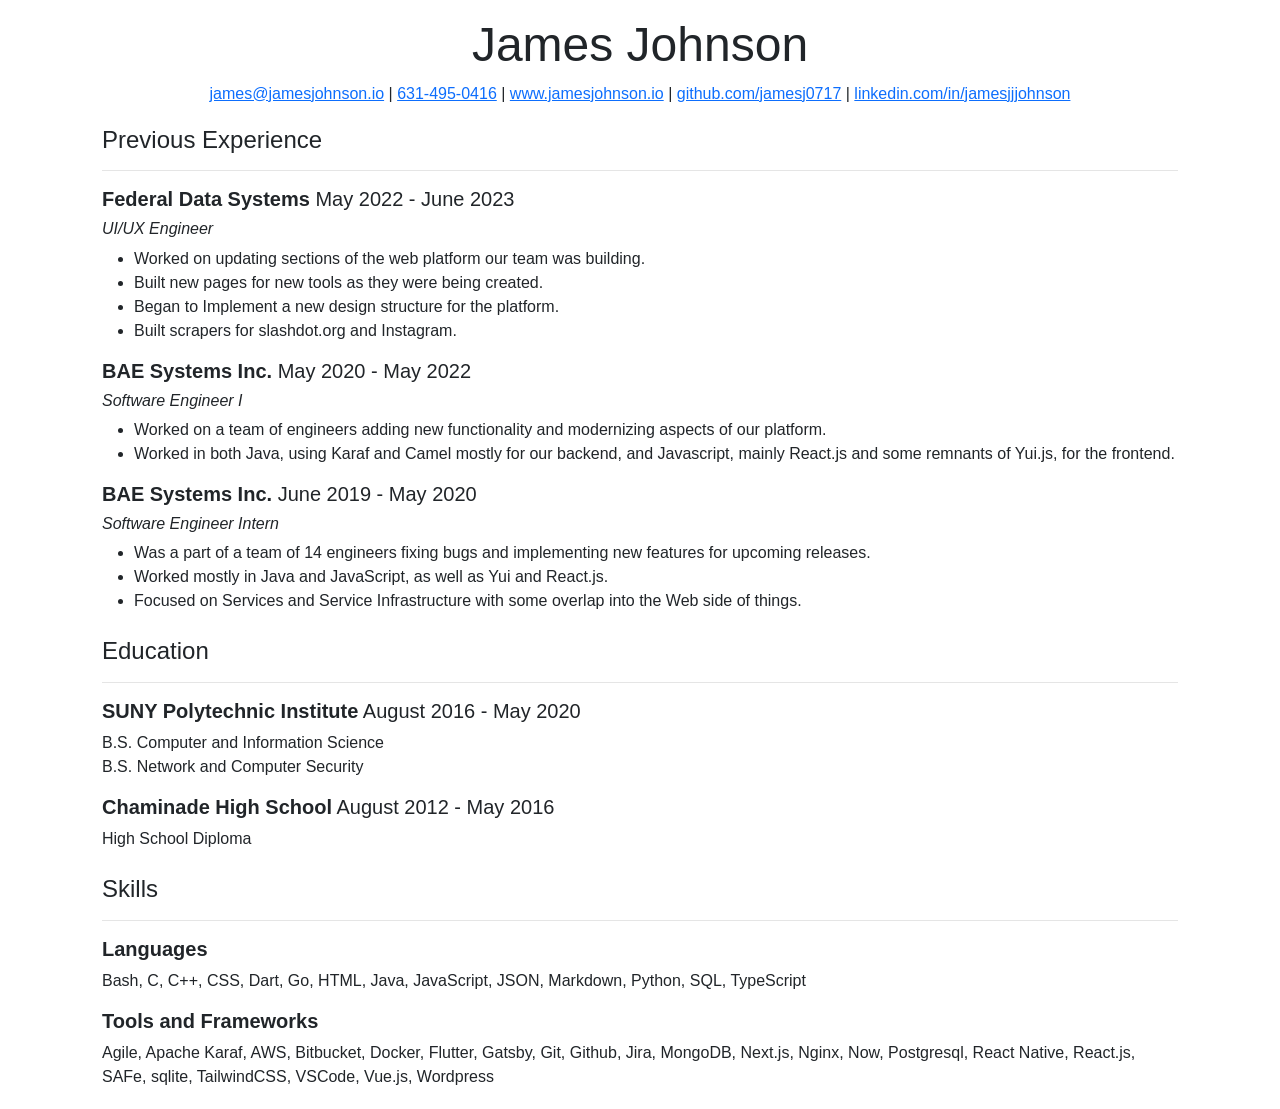
<file: index.html>
<!DOCTYPE html>
<html lang="en">
  <head>
    <meta charset="UTF-8" />
    <meta name="viewport" content="width=device-width, initial-scale=1.0" />
    <meta name="author" content="James Johnson" />
    <meta http-equiv="X-UA-Compatible" content="ie=edge" />
    <link
      href="https://cdn.jsdelivr.net/npm/bootstrap@5.0.0-beta2/dist/css/bootstrap.min.css"
      rel="stylesheet"
      integrity="sha384-BmbxuPwQa2lc/FVzBcNJ7UAyJxM6wuqIj61tLrc4wSX0szH/Ev+nYRRuWlolflfl"
      crossorigin="anonymous"
    />
    <link rel="stylesheet" href="style.css" />
    <title>JJ_Resume</title>
  </head>
  <body>
    <div class="container" style="width: 1100px">
      <div id="header">
        <div class="row text-center">
          <h1 class="display-5">James Johnson</h1>
          <div class="">
            <a href="mailto:james@jamesjohnson.io" target="_blank">james@jamesjohnson.io</a>
            | <a href="tel:631-495-0416" target="_blank">631-495-0416</a> |
            <a href="https://www.jamesjohnson.io" target="_blank">www.jamesjohnson.io</a>
            |
            <a href="https://www.github.com/jamesj0717" target="_blank">github.com/jamesj0717</a>
            |
            <a href="https://www.linkedin.com/in/jamesjjjohnson/" target="_blank">linkedin.com/in/jamesjjjohnson</a>
          </div>
        </div>
      </div>

      <div id="experience" class="py-1">
        <h4>Previous Experience</h4>
        <hr />
        <div>
          <h5><b>Federal Data Systems</b> May 2022 - June 2023</h5>
          <h6 class="fst-italic">UI/UX Engineer</h6>
          <ul>
            <li>Worked on updating sections of the web platform our team was building.</li>
            <li>Built new pages for new tools as they were being created.</li>
            <li>Began to Implement a new design structure for the platform.</li>
            <li>Built scrapers for slashdot.org and Instagram.</li>
          </ul>
        </div>
        <div>
          <h5><b>BAE Systems Inc.</b> May 2020 - May 2022</h5>
          <h6 class="fst-italic">Software Engineer I</h6>
          <ul>
            <li>Worked on a team of engineers adding new functionality and modernizing aspects of our platform.</li>
            <li>
              Worked in both Java, using Karaf and Camel mostly for our backend, and Javascript, mainly React.js and
              some remnants of Yui.js, for the frontend.
            </li>
          </ul>
        </div>
        <div>
          <h5><b>BAE Systems Inc.</b> June 2019 - May 2020</h5>
          <h6 class="fst-italic">Software Engineer Intern</h6>
          <ul>
            <li>
              Was a part of a team of 14 engineers fixing bugs and implementing new features for upcoming releases.
            </li>
            <li>Worked mostly in Java and JavaScript, as well as Yui and React.js.</li>
            <li>Focused on Services and Service Infrastructure with some overlap into the Web side of things.</li>
          </ul>
        </div>
      </div>

      <div id="education" class="py-1">
        <h4>Education</h4>
        <hr />
        <div>
          <h5><b>SUNY Polytechnic Institute</b> August 2016 - May 2020</h5>
          <ul class="list-unstyled">
            <li>B.S. Computer and Information Science</li>
            <li>B.S. Network and Computer Security</li>
          </ul>
        </div>
        <div>
          <h5><b>Chaminade High School</b> August 2012 - May 2016</h5>
          <ul class="list-unstyled">
            <li>High School Diploma</li>
          </ul>
        </div>
      </div>

      <div id="skills" class="py-1">
        <h4>Skills</h4>
        <hr />
        <div id="languages">
          <h5 class="fw-bold">Languages</h5>
          <ul class="list-unstyled">
            Bash, C, C++, CSS, Dart, Go, HTML, Java, JavaScript, JSON, Markdown, Python, SQL, TypeScript
          </ul>
        </div>
        <div id="tools">
          <h5 class="fw-bold">Tools and Frameworks</h5>
          <ul class="list-unstyled">
            Agile, Apache Karaf, AWS, Bitbucket, Docker, Flutter, Gatsby, Git, Github, Jira, MongoDB, Next.js, Nginx,
            Now, Postgresql, React Native, React.js, SAFe, sqlite, TailwindCSS, VSCode, Vue.js, Wordpress
          </ul>
        </div>
      </div>

      <div id="projects" class="d-none">
        <h4>Projects</h4>
        <hr />
        <ul class="list-unstyled">
          <div class="row">
            <h5 class="col-auto fw-bold">OPCS</h5>
            <span class="col-auto">|</span>
            <span class="col fst-italic">Docker, Vue.js, NodeJS</span>
          </div>
          <div class="mx-4">
            <p>
              <a href="https://www.github.com/JamesJ0717/OPCS">www.github.com/JamesJ0717/OPCS</a>
            </p>
            <p>
              OPCS is an MVP for a website that would host coding competitions. The premise is a host would create a
              competition with a problem and a solution set and competitors would upload their code to be tested and
              scored accordingly.
            </p>
          </div>
          <div class="row">
            <h5 class="col-auto fw-bold">Stockerino</h5>
            <span class="col-auto">|</span>
            <span class="col fst-italic">Flutter, Dart</span>
          </div>
          <div class="mx-4">
            <p>
              <a href="https://www.github.com/JamesJ0717/CS490-Stockerino"
                >www.github.com/JamesJ0717/CS490-Stockerino</a
              >
            </p>
            <p>
              Stockerino is an app I created for my final project in a class that was all about learning Flutter and
              Dart for mobile app development. The app is a stock and cryptocurrency price ticker. I leveraged a public
              stock api and the coingecko api for stocks and crypto, respectively.
            </p>
          </div>
          <div class="row">
            <h5 class="col-auto fw-bold">Gift Snap</h5>
            <span class="col-auto">|</span>
            <span class="col fst-italic">React Native, Firebase, Expo</span>
          </div>
          <div class="mx-4">
            <p>
              <a href="https://www.github.com/JamesJ0717/CS498-Capstone-GiftSnap"
                >www.github.com/JamesJ0717/CS498-Capstone-GiftSnap</a
              >
            </p>
            <p>
              Gift Snap turned into my capstone project. The main point of the app is to track what you gave someone for
              some event.
            </p>
          </div>
        </ul>
      </div>
    </div>
  </body>
</html>
</file>
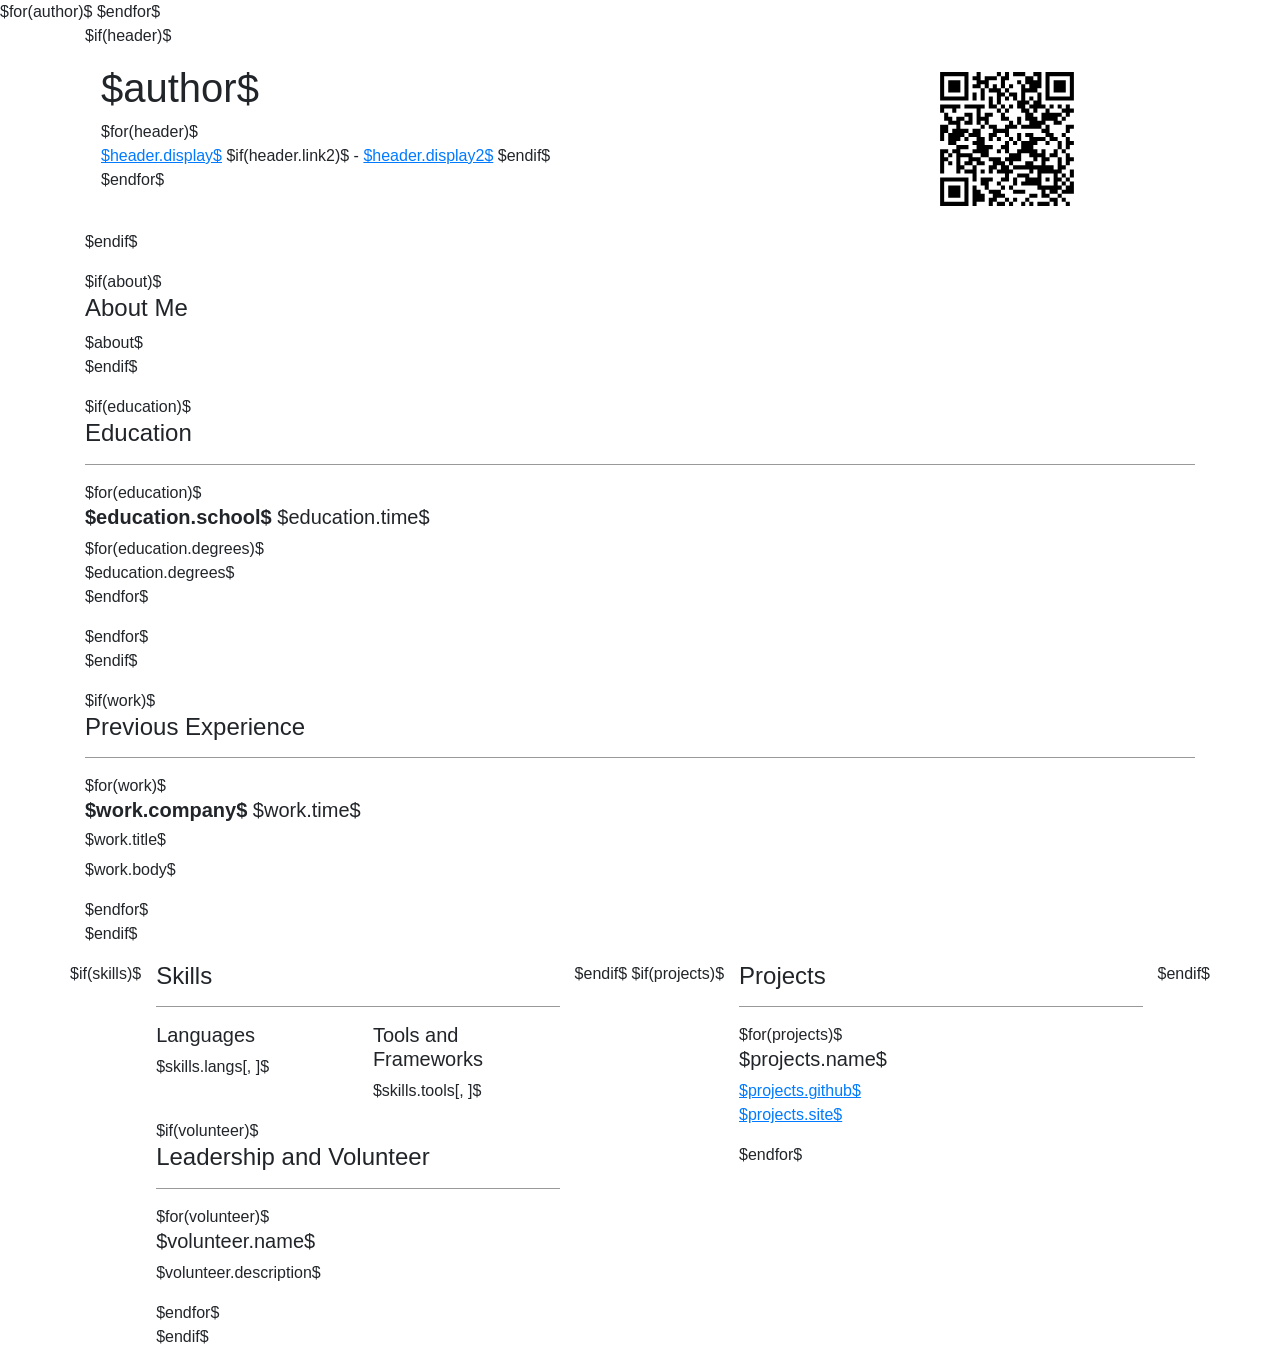
<file: template.html>
<!DOCTYPE html>
<html lang="en">
  <head>
    <meta charset="UTF-8" />
    <meta name="viewport" content="width=device-width, initial-scale=1.0" />
    $for(author)$
    <meta name="author" content="$author$" />
    $endfor$
    <meta http-equiv="X-UA-Compatible" content="ie=edge" />
    <link rel="stylesheet" href="https://stackpath.bootstrapcdn.com/bootstrap/4.3.1/css/bootstrap.min.css" />
    <link rel="stylesheet" href="style.css" />
    <title>JJ_Resume</title>
  </head>
  <body>
    <div class="container" style="width: 1110;">
      $if(header)$
      <div id="header">
        <div class="row">
          <div class="col-9">
            <h1 class="display-5">$author$</h1>
            <ul class="list-unstyled">
              $for(header)$
              <li>
                <a href="$header.link$">$header.display$</a>
                $if(header.link2)$ -
                <a href="$header.link2$">$header.display2$</a>
                $endif$
              </li>
              $endfor$
            </ul>
          </div>
          <div class="col">
            <img src="img/qrcode.svg" style="background-color: #b9b9b9; height: 150px; width: 150px;" alt="Resume_QR" />
          </div>
        </div>
      </div>
      $endif$
      <p></p>
      $if(about)$
      <div id="about me">
        <h4>About Me</h4>
        $about$
      </div>
      $endif$
      <p></p>
      $if(education)$
      <div id="education">
        <h4>Education</h4>
        <hr />
        $for(education)$
        <h5><b>$education.school$</b> $education.time$</h5>
        <ul class="list-unstyled">
          $for(education.degrees)$
          <li>$education.degrees$</li>
          $endfor$
        </ul>
        $endfor$
      </div>
      $endif$
      <p></p>
      $if(work)$
      <div id="previous experience">
        <h4>Previous Experience</h4>
        <hr />
        <div class="experience">
          $for(work)$
          <h5><b>$work.company$</b> $work.time$</h5>
          <h6>$work.title$</h6>
          $work.body$
          <p></p>
          $endfor$
        </div>
      </div>
      $endif$
      <p></p>
      <div id="projects, tools, and leadership and volunteer" class="row">
        $if(skills)$
        <div class="col">
          <h4>Skills</h4>
          <hr />
          <div class="row">
            <div class="col">
              <h5>Languages</h5>
              <ol class="list-unstyled">
                $skills.langs[, ]$
              </ol>
            </div>
            <div class="col-6">
              <h5>Tools and Frameworks</h5>
              <ol class="list-unstyled">
                $skills.tools[, ]$
              </ol>
            </div>
          </div>
          $if(volunteer)$
          <div class="row">
            <div class="col">
              <div>
                <h4>Leadership and Volunteer</h4>
                <hr />
                $for(volunteer)$
                <ul class="list-unstyled">
                  <h5>$volunteer.name$</h5>
                  <li>$volunteer.description$</li>
                </ul>
                $endfor$
              </div>
            </div>
          </div>
          $endif$
          <h4></h4>
        </div>
        $endif$ $if(projects)$
        <div class="col">
          <h4>Projects</h4>
          <hr />
          <ul class="list-unstyled">
            $for(projects)$
            <h5>$projects.name$</h5>
            <ol class="list-unstyled">
              <li>
                <a href="https://$projects.github$">$projects.github$</a>
              </li>
              <li>
                <a href="https://$projects.site$">$projects.site$</a>
              </li>
            </ol>
            <p></p>
            $endfor$
          </ul>
        </div>
        $endif$
      </div>
    </div>
  </body>
</html>
</file>
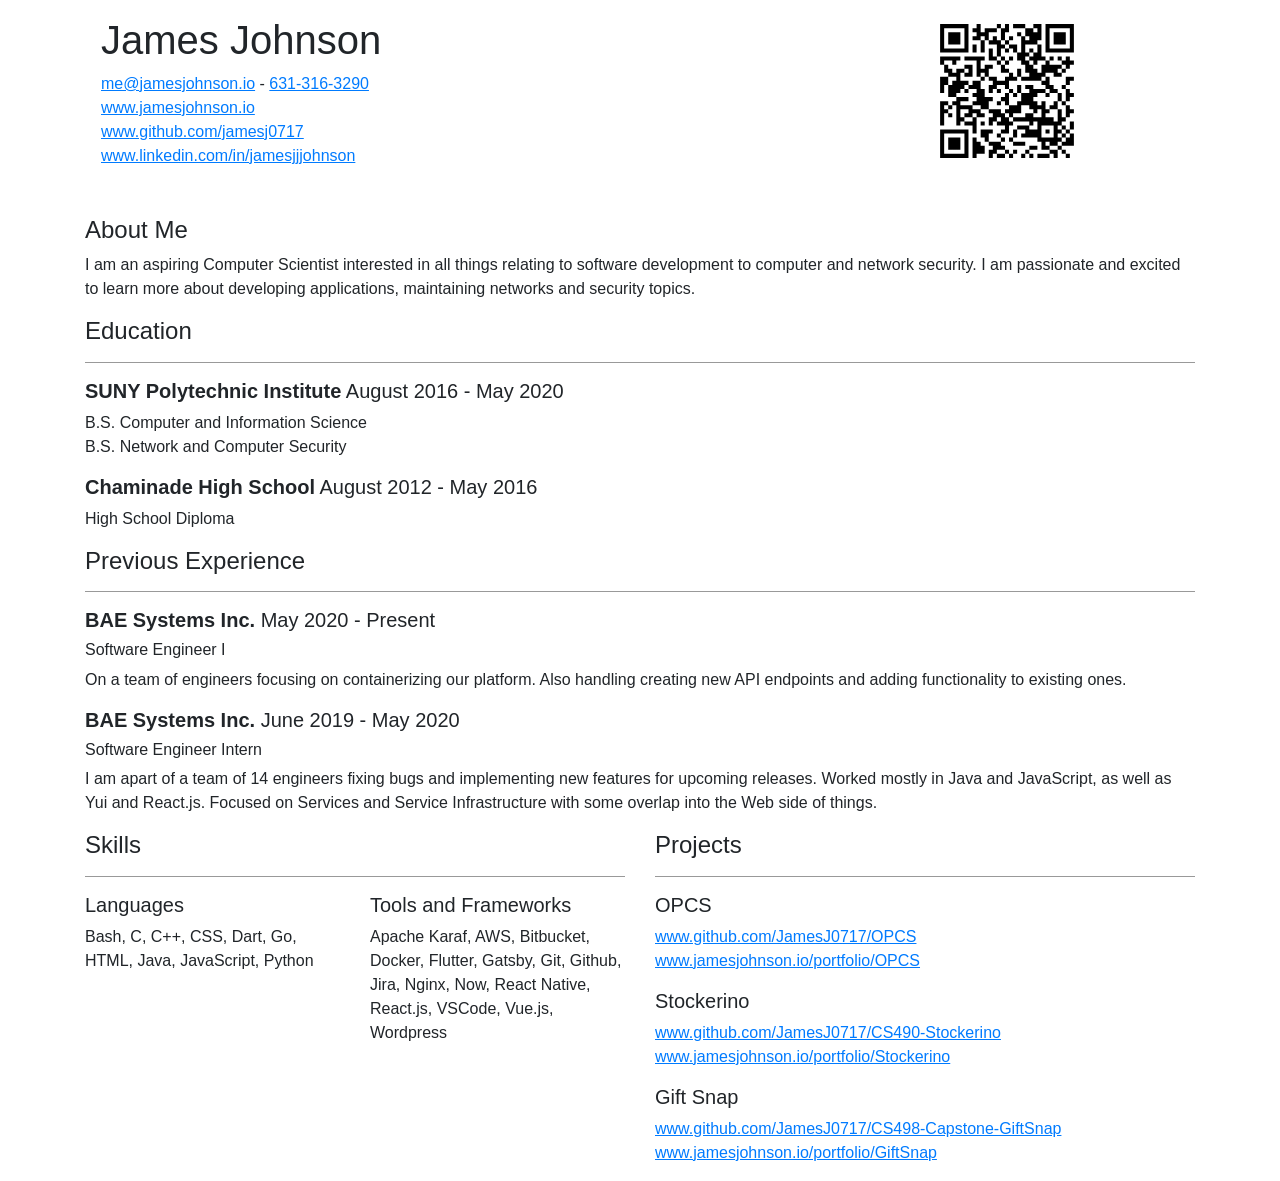
<file: test.html>
<!DOCTYPE html>
<html lang="en">
  <head>
    <meta charset="UTF-8" />
    <meta name="viewport" content="width=device-width, initial-scale=1.0" />
        <meta name="author" content="James Johnson" />
        <meta http-equiv="X-UA-Compatible" content="ie=edge" />
    <link rel="stylesheet" href="https://stackpath.bootstrapcdn.com/bootstrap/4.3.1/css/bootstrap.min.css" />
    <link rel="stylesheet" href="style.css" />
    <title>JJ_Resume</title>
  </head>
  <body>
    <div class="container" style="width: 1110;">
            <div id="header">
        <div class="row">
          <div class="col-9">
            <h1 class="display-5">James Johnson</h1>
            <ul class="list-unstyled">
                            <li>
                <a href="mailto:me@jamesjohnson.io">me@jamesjohnson.io</a>
                 -
                <a href="tel:631-316-3290">631-316-3290</a>
                
              </li>
                            <li>
                <a href="https://www.jamesjohnson.io">www.jamesjohnson.io</a>
                
              </li>
                            <li>
                <a href="https://www.github.com/jamesj0717">www.github.com/jamesj0717</a>
                
              </li>
                            <li>
                <a href="https://www.linkedin.com/in/jamesjjjohnson">www.linkedin.com/in/jamesjjjohnson</a>
                
              </li>
                          </ul>
          </div>
          <div class="col">
            <img src="img/qrcode.svg" style="background-color: #b9b9b9; height: 150px; width: 150px;" alt="Resume_QR" />
          </div>
        </div>
      </div>
            <p></p>
            <div id="about me">
        <h4>About Me</h4>
        I am an aspiring Computer Scientist interested in all things relating to software development to computer and network security. I am passionate and excited to learn more about developing applications, maintaining networks and security topics.
      </div>
            <p></p>
            <div id="education">
        <h4>Education</h4>
        <hr />
                <h5><b>SUNY Polytechnic Institute</b> August 2016 - May 2020</h5>
        <ul class="list-unstyled">
                    <li>B.S. Computer and Information Science</li>
                    <li>B.S. Network and Computer Security</li>
                  </ul>
                <h5><b>Chaminade High School</b> August 2012 - May 2016</h5>
        <ul class="list-unstyled">
                    <li>High School Diploma</li>
                  </ul>
              </div>
            <p></p>
            <div id="previous experience">
        <h4>Previous Experience</h4>
        <hr />
        <div class="experience">
                    <h5><b>BAE Systems Inc.</b> May 2020 - Present</h5>
          <h6>Software Engineer I</h6>
          On a team of engineers focusing on containerizing our platform. Also handling creating new API endpoints and adding functionality to existing ones.
          <p></p>
                    <h5><b>BAE Systems Inc.</b> June 2019 - May 2020</h5>
          <h6>Software Engineer Intern</h6>
          I am apart of a team of 14 engineers fixing bugs and implementing new features for upcoming releases. Worked mostly in Java and JavaScript, as well as Yui and React.js. Focused on Services and Service Infrastructure with some overlap into the Web side of things.
          <p></p>
                  </div>
      </div>
            <p></p>
      <div id="projects, tools, and leadership and volunteer" class="row">
                <div class="col">
          <h4>Skills</h4>
          <hr />
          <div class="row">
            <div class="col">
              <h5>Languages</h5>
              <ol class="list-unstyled">
                Bash, C, C++, CSS, Dart, Go, HTML, Java, JavaScript, Python
              </ol>
            </div>
            <div class="col-6">
              <h5>Tools and Frameworks</h5>
              <ol class="list-unstyled">
                Apache Karaf, AWS, Bitbucket, Docker, Flutter, Gatsby, Git, Github, Jira, Nginx, Now, React Native, React.js, VSCode, Vue.js, Wordpress
              </ol>
            </div>
          </div>
                    <h4></h4>
        </div>
                 <div class="col">
          <h4>Projects</h4>
          <hr />
          <ul class="list-unstyled">
                        <h5>OPCS</h5>
            <ol class="list-unstyled">
              <li>
                <a href="https://www.github.com/JamesJ0717/OPCS">www.github.com/JamesJ0717/OPCS</a>
              </li>
              <li>
                <a href="https://www.jamesjohnson.io/portfolio/OPCS">www.jamesjohnson.io/portfolio/OPCS</a>
              </li>
            </ol>
            <p></p>
                        <h5>Stockerino</h5>
            <ol class="list-unstyled">
              <li>
                <a href="https://www.github.com/JamesJ0717/CS490-Stockerino">www.github.com/JamesJ0717/CS490-Stockerino</a>
              </li>
              <li>
                <a href="https://www.jamesjohnson.io/portfolio/Stockerino">www.jamesjohnson.io/portfolio/Stockerino</a>
              </li>
            </ol>
            <p></p>
                        <h5>Gift Snap</h5>
            <ol class="list-unstyled">
              <li>
                <a href="https://www.github.com/JamesJ0717/CS498-Capstone-GiftSnap">www.github.com/JamesJ0717/CS498-Capstone-GiftSnap</a>
              </li>
              <li>
                <a href="https://www.jamesjohnson.io/portfolio/GiftSnap">www.jamesjohnson.io/portfolio/GiftSnap</a>
              </li>
            </ol>
            <p></p>
                      </ul>
        </div>
              </div>
    </div>
  </body>
</html>
</file>
<file: style.css>
body {
  font-family: "Ubuntu", sans-serif;
}
#header {
  padding: 1rem;
}
a {
  /* color: #000000; */
  text-decoration: underline;
}
hr {
  border-top: 0.1px solid rgba(0, 0, 0, 0.4);
}
.hidden {
  display: none;
}
</file>
